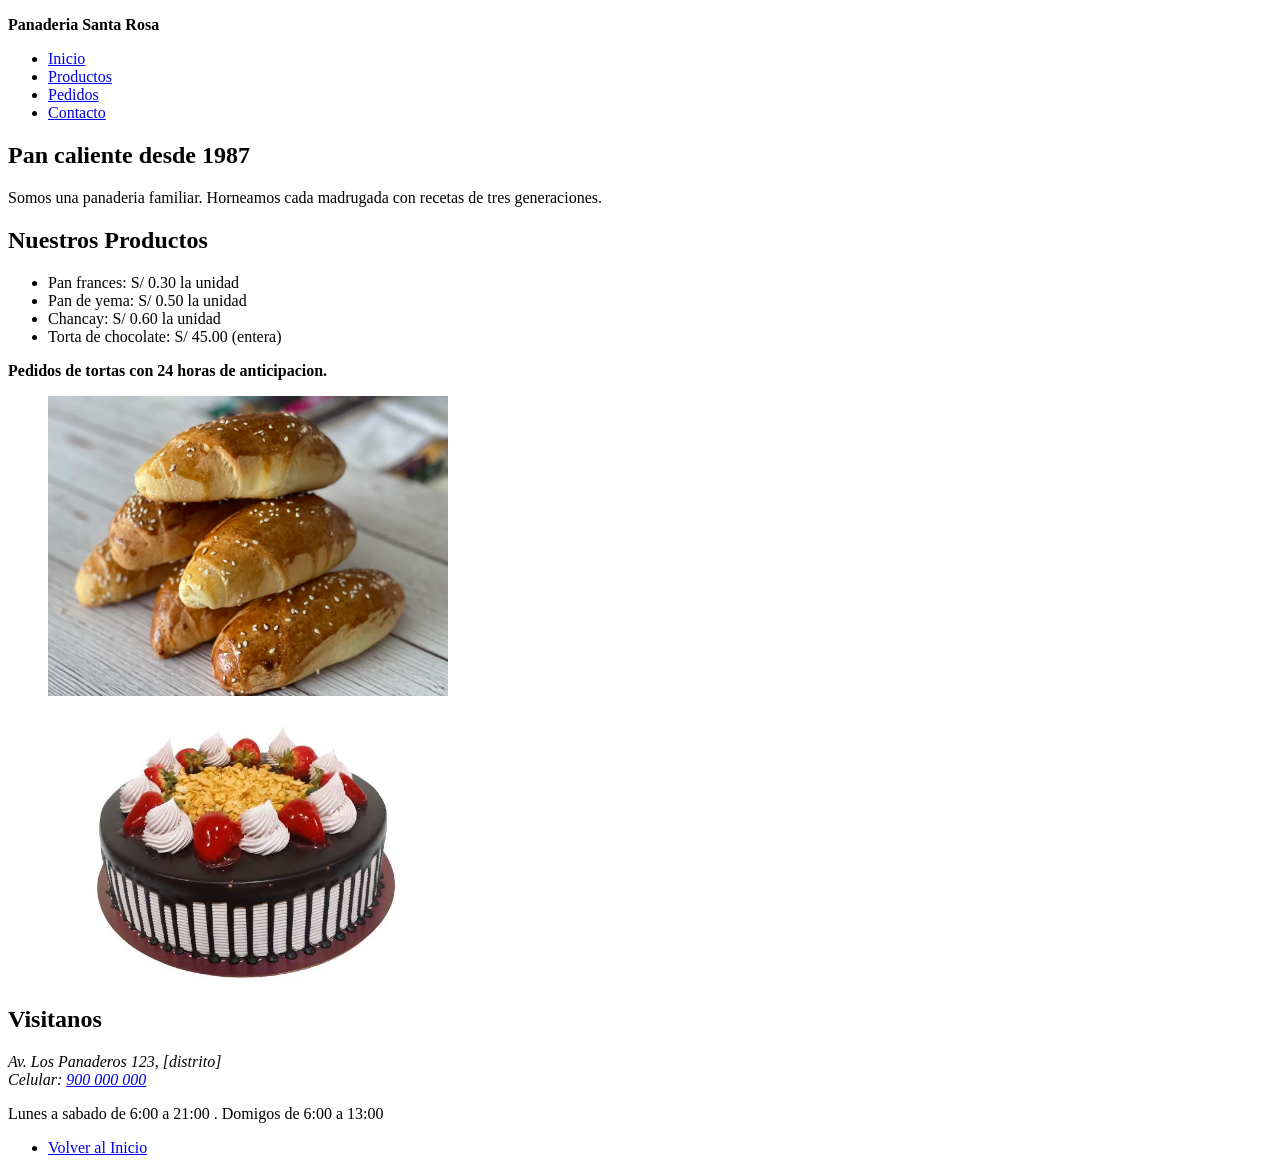
<file: semana01/index.html>
<!DOCTYPE html>
<html lang="en">
<head>
    <meta charset="UTF-8">
    <meta name="viewport" content="width=device-width, initial-scale=1.0">
    <title>Panaderia Santa Rosa | Pan caliente todos los dias</title>
</head>
<body>
    <p><strong>Panaderia Santa Rosa</strong></p>
    <nav>
        <ul>
            <li><a href="index.html">Inicio</a></li>
            <li><a href="productos">Productos</a></li>
            <li><a href="pedidos.html">Pedidos</a></li>
            <li><a href="#contacto">Contacto</a></li>
        </ul>
    </nav>
<main>
    <section>
        <h1>Pan caliente desde 1987</h1>
        <p>Somos una panaderia familiar. Horneamos cada madrugada con recetas de tres generaciones.</p>
    </section>

    <section id="Productos">
        <h2>Nuestros Productos</h2>
        <ul>
            <li>Pan frances: S/ 0.30 la unidad</li>
            <li>Pan de yema: S/ 0.50 la unidad</li>
            <li>Chancay: S/ 0.60 la unidad</li>
            <li>Torta de chocolate: S/ 45.00 (entera)</li>
        </ul>
        <p><strong>Pedidos de tortas con 24 horas de anticipacion.</strong></p>

    </section>
<figure>
    <img src="img/pan-yema.png" alt="Canasta de panes de yemas dorados recien horenados" width="400">
</figure>
<figure>
    <img src="img/tortas.png" alt="Torta de chocolate de dos pisos decorada con fresa" width="400">
</figure>
</main>
<footer id="Contacto">
    <h2>Visitanos</h2>
    <address>
        Av. Los Panaderos 123, [distrito] <br>
        Celular: <a href="tel:+51900000000">900 000 000</a>
    </address>
    <p>Lunes a sabado de 6:00 a 21:00 . Domigos de 6:00 a 13:00</p>
</footer>

<nav>  
    <ul>
        <li><a href="../index.html">Volver al Inicio</a></li>
    </ul>
    
</nav>
</body>
</html>
</file>
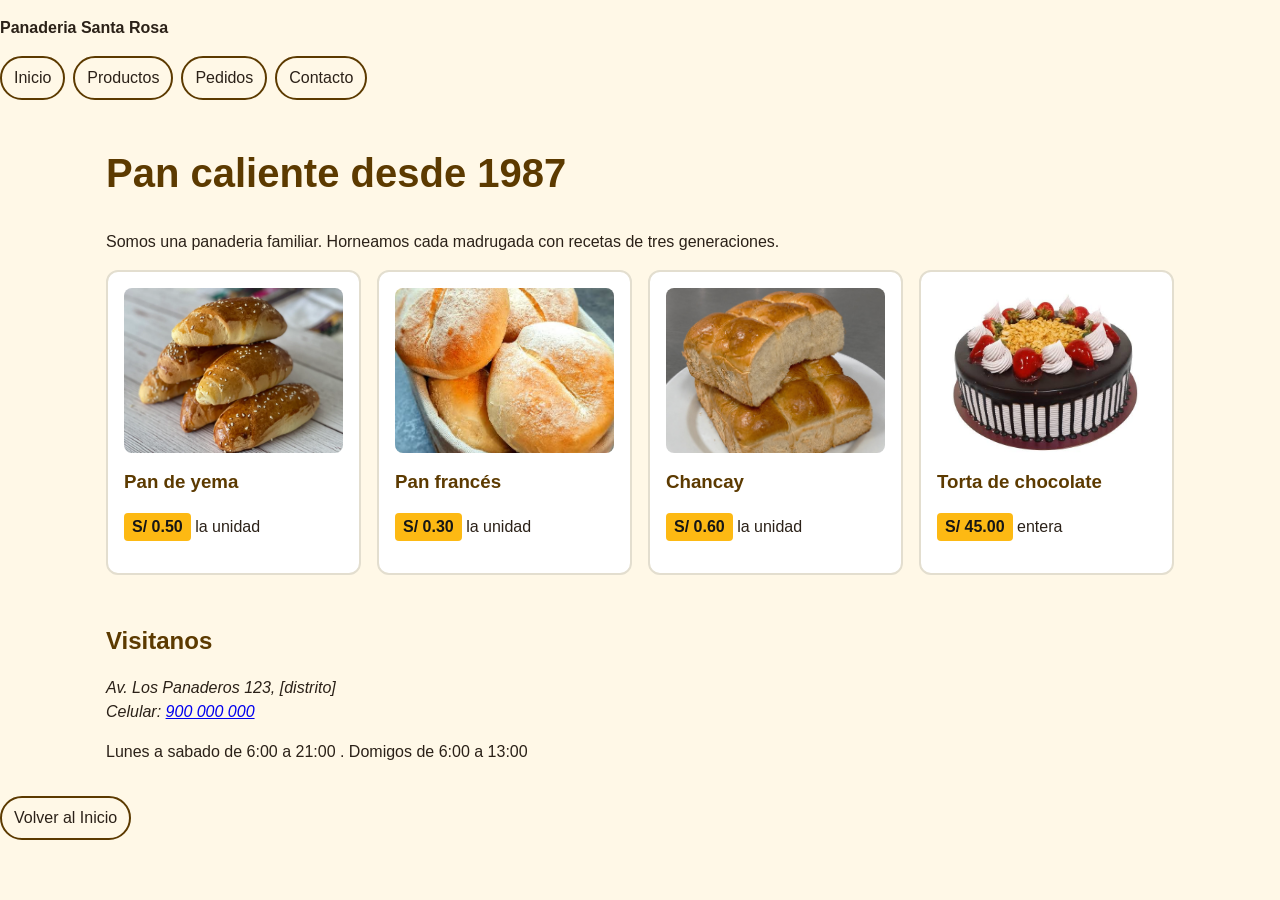
<file: semana02/index.html>
<!DOCTYPE html>
<html lang="en">
<head>
    <meta charset="UTF-8">
    <meta name="viewport" content="width=device-width, initial-scale=1.0">
    <title>Panaderia Santa Rosa | Pan caliente todos los dias</title>
    <link rel="stylesheet" href="css/estilos.css">
</head>

<body>
    <p><strong>Panaderia Santa Rosa</strong></p>
    <nav>
        <ul>
            <li><a href="index.html">Inicio</a></li>
            <li><a href="productos">Productos</a></li>
            <li><a href="pedidos.html">Pedidos</a></li>
            <li><a href="#contacto">Contacto</a></li>
        </ul>
    </nav>
<main>
    <section>
        <h1>Pan caliente desde 1987</h1>
        <p>Somos una panaderia familiar. Horneamos cada madrugada con recetas de tres generaciones.</p>
    </section>

    <div class="catalogo">
        <article class="producto">
            <img src="img/pan-yema.png" alt="Canasta de panes de yema dorados recién horneados">
            <h3>Pan de yema</h3>
            <p><span class="precio">S/ 0.50</span> la unidad</p>
        </article>
        <article class="producto">
            <img src="img/panfrances.png" alt="Panes franceses recien horneados">
            <h3>Pan francés</h3>
            <p><span class="precio">S/ 0.30</span> la unidad</p>
        </article>
        <article class="producto">
            <img src="img/pan-chancay.png" alt="Panes chancay dorados recien horneados">
            <h3>Chancay</h3>
            <p><span class="precio">S/ 0.60</span> la unidad</p>
        </article>
        <article class="producto">
            <img src="img/tortas.png" alt="Torta de chocolate de dos pisos decorada con fresas">
            <h3>Torta de chocolate</h3>
            <p><span class="precio">S/ 45.00</span> entera</p>
        <article>
</div>

</main>
<footer id="Contacto">
    <h2>Visitanos</h2>
    <address>
        Av. Los Panaderos 123, [distrito] <br>
        Celular: <a href="tel:+51900000000">900 000 000</a>
    </address>
    <p>Lunes a sabado de 6:00 a 21:00 . Domigos de 6:00 a 13:00</p>
</footer>
<nav>
    <ul>
        <li><a href="../index.html">Volver al Inicio</a></li>
    </ul>
</nav>
</body>
</html>
</file>
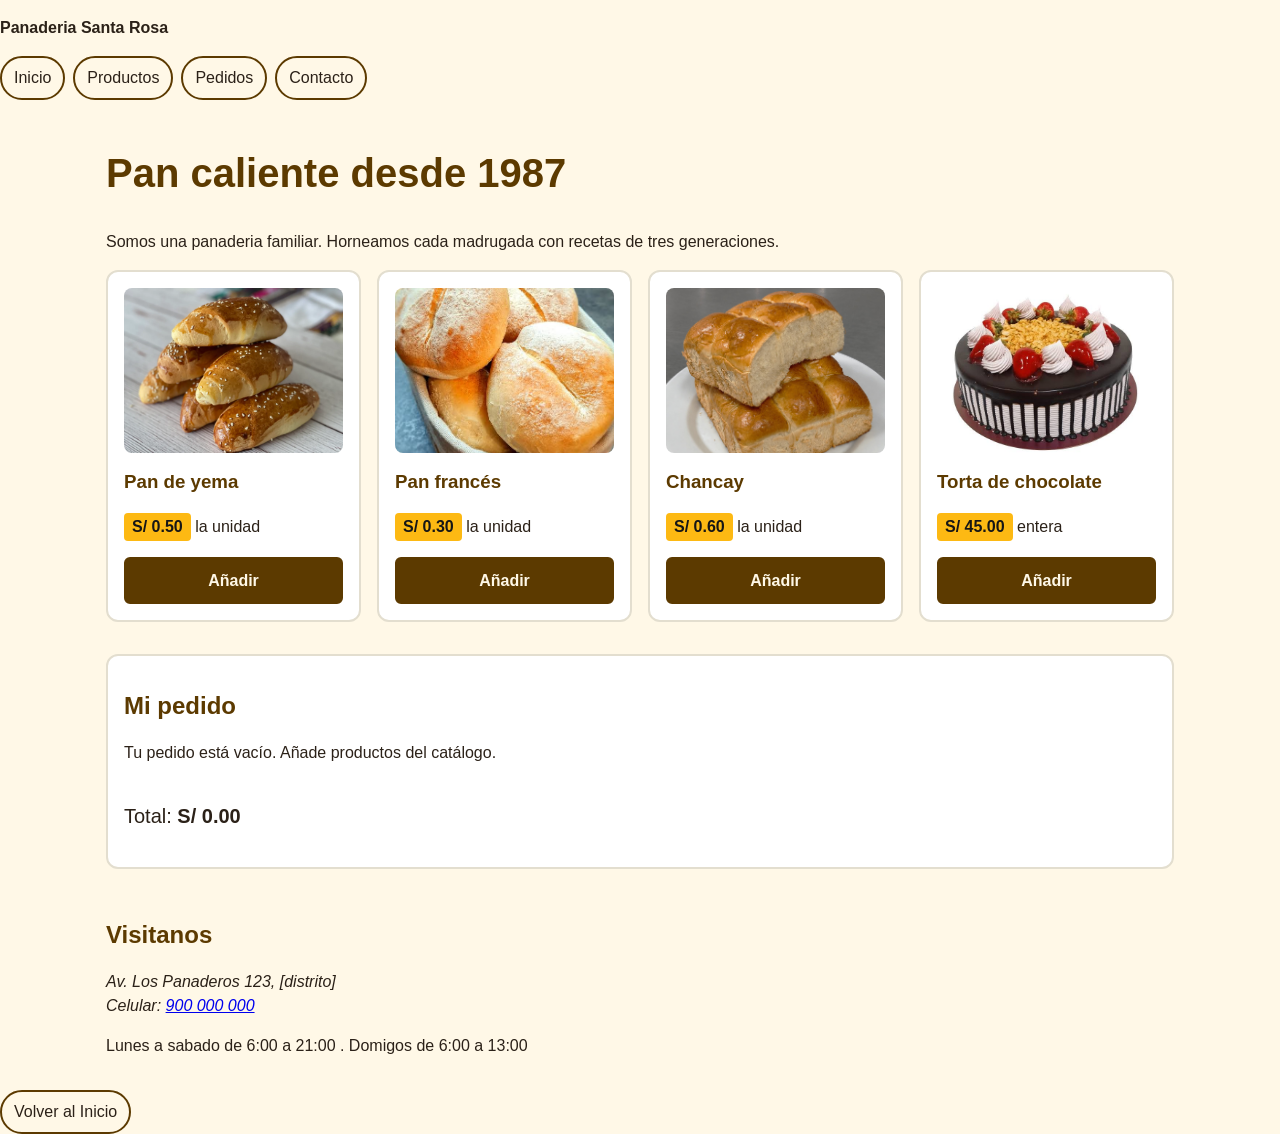
<file: semana4/index.html>
<!DOCTYPE html>
<html lang="en">
<head>
    <meta charset="UTF-8">
    <meta name="viewport" content="width=device-width, initial-scale=1.0">
    <title>Panaderia Santa Rosa | Pan caliente todos los dias</title>
    <link rel="stylesheet" href="css/estilos.css">
    <script src="js/pedidos.js" defer></script>
</head>

<body>
    <p><strong>Panaderia Santa Rosa</strong></p>
    <nav>
        <ul>
            <li><a href="index.html">Inicio</a></li>
            <li><a href="productos">Productos</a></li>
            <li><a href="pedidos.html">Pedidos</a></li>
            <li><a href="#contacto">Contacto</a></li>
        </ul>
    </nav>
<main>
    <section>
        <h1>Pan caliente desde 1987</h1>
        <p>Somos una panaderia familiar. Horneamos cada madrugada con recetas de tres generaciones.</p>
    </section>

    <div class="catalogo">
        <article class="producto" data-producto="Pan de yema" data-precio="0.50">
            <img src="img/pan-yema.png" alt="Canasta de panes de yema dorados recién horneados">
            <h3>Pan de yema</h3>
            <p><span class="precio">S/ 0.50</span> la unidad</p>
            <button  type="button" class="btn-anadir">Añadir </button>
        </article>
        <article class="producto" data-producto="Pan francés" data-precio="0.30">
            <img src="img/panfrances.png" alt="Panes franceses recien horneados">
            <h3>Pan francés</h3>
            <p><span class="precio">S/ 0.30</span> la unidad</p>
            <button  type="button" class="btn-anadir">Añadir </button>
        </article>
        <article class="producto" data-producto="Chancay" data-precio="0.60">
            <img src="img/pan-chancay.png" alt="Panes chancay dorados recien horneados">
            <h3>Chancay</h3>
            <p><span class="precio">S/ 0.60</span> la unidad</p>
            <button  type="button" class="btn-anadir">Añadir </button>
        </article>
        <article class="producto" data-producto="Torta de chocolate" data-precio="45.00">
            <img src="img/tortas.png" alt="Torta de chocolate de dos pisos decorada con fresas">
            <h3>Torta de chocolate</h3>
            <p><span class="precio">S/ 45.00</span> entera</p>
            <button  type="button" class="btn-anadir">Añadir </button>
        </article>
</div>

<section id="mi-pedido" aria-labelledby="titulo-pedido">
  <h2 id="titulo-pedido" tabindex="-1">Mi pedido</h2>
  <p id="pedido-vacio">Tu pedido está vacío. Añade productos del catálogo.</p>
  <ul id="lista-pedido"></ul>
  <p class="total">Total: <strong id="total">S/ 0.00</strong></p>
  <p id="aviso" class="solo-lector" role="status"></p>
</section>


</main>
<footer id="contacto">
    <h2>Visitanos</h2>
    <address>
        Av. Los Panaderos 123, [distrito] <br>
        Celular: <a href="tel:+51900000000">900 000 000</a>
    </address>
    <p>Lunes a sabado de 6:00 a 21:00 . Domigos de 6:00 a 13:00</p>
</footer>
<nav>
    <ul>
        <li><a href="../index.html">Volver al Inicio</a></li>
    </ul>
</nav>
</body>
</html>
</file>
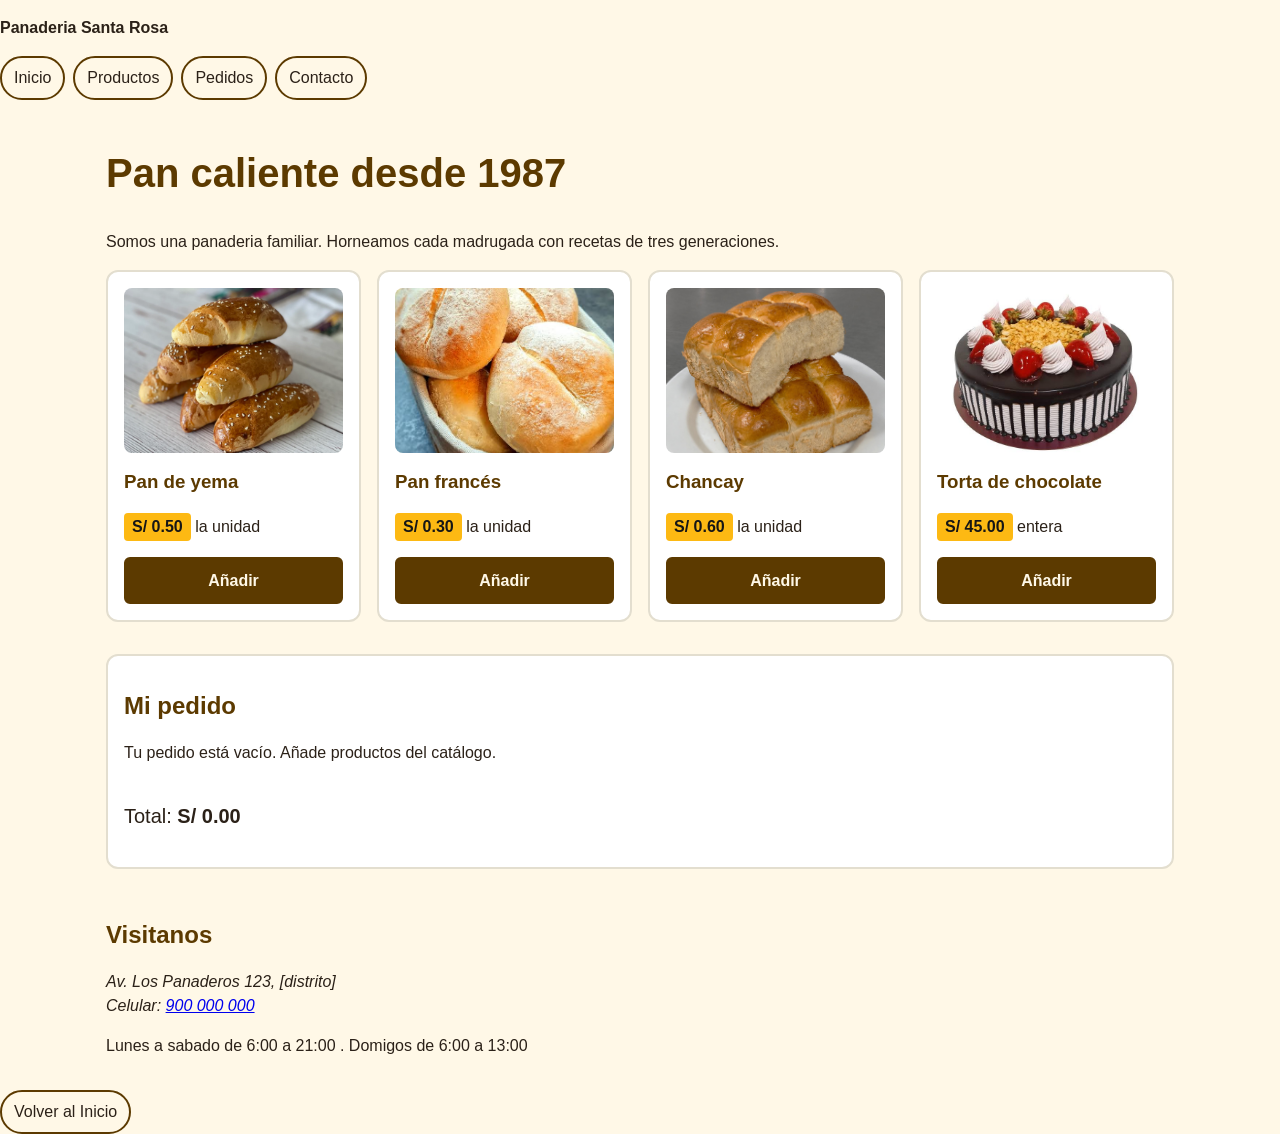
<file: semana5/index.html>
<!DOCTYPE html>
<html lang="en">
<head>
    <meta charset="UTF-8">
    <meta name="viewport" content="width=device-width, initial-scale=1.0">
    <title>Panaderia Santa Rosa | Pan caliente todos los dias</title>
    <link rel="stylesheet" href="css/estilos.css">
    <script src="js/pedidos.js" defer></script>
</head>

<body>
    <p><strong>Panaderia Santa Rosa</strong></p>
    <nav>
        <ul>
            <li><a href="index.html">Inicio</a></li>
            <li><a href="productos">Productos</a></li>
            <li><a href="pedidos.html">Pedidos</a></li>
            <li><a href="#contacto">Contacto</a></li>
        </ul>
    </nav>
<main>
    <section>
        <h1>Pan caliente desde 1987</h1>
        <p>Somos una panaderia familiar. Horneamos cada madrugada con recetas de tres generaciones.</p>
    </section>

    <div class="catalogo">
        <article class="producto" data-producto="Pan de yema" data-precio="0.50">
            <img src="img/pan-yema.png" alt="Canasta de panes de yema dorados recién horneados">
            <h3>Pan de yema</h3>
            <p><span class="precio">S/ 0.50</span> la unidad</p>
            <button  type="button" class="btn-anadir">Añadir </button>
        </article>
        <article class="producto" data-producto="Pan francés" data-precio="0.30">
            <img src="img/panfrances.png" alt="Panes franceses recien horneados">
            <h3>Pan francés</h3>
            <p><span class="precio">S/ 0.30</span> la unidad</p>
            <button  type="button" class="btn-anadir">Añadir </button>
        </article>
        <article class="producto" data-producto="Chancay" data-precio="0.60">
            <img src="img/pan-chancay.png" alt="Panes chancay dorados recien horneados">
            <h3>Chancay</h3>
            <p><span class="precio">S/ 0.60</span> la unidad</p>
            <button  type="button" class="btn-anadir">Añadir </button>
        </article>
        <article class="producto" data-producto="Torta de chocolate" data-precio="45.00">
            <img src="img/tortas.png" alt="Torta de chocolate de dos pisos decorada con fresas">
            <h3>Torta de chocolate</h3>
            <p><span class="precio">S/ 45.00</span> entera</p>
            <button  type="button" class="btn-anadir">Añadir </button>
        </article>
</div>

<section id="mi-pedido" aria-labelledby="titulo-pedido">
  <h2 id="titulo-pedido" tabindex="-1">Mi pedido</h2>
  <p id="pedido-vacio">Tu pedido está vacío. Añade productos del catálogo.</p>
  <ul id="lista-pedido"></ul>
  <p class="total">Total: <strong id="total">S/ 0.00</strong></p>
  <p id="aviso" class="solo-lector" role="status"></p>
</section>


</main>
<footer id="contacto">
    <h2>Visitanos</h2>
    <address>
        Av. Los Panaderos 123, [distrito] <br>
        Celular: <a href="tel:+51900000000">900 000 000</a>
    </address>
    <p>Lunes a sabado de 6:00 a 21:00 . Domigos de 6:00 a 13:00</p>
</footer>
<nav>
    <ul>
        <li><a href="../index.html"> Volver al Inicio</a></li>
    </ul>
</nav>
</body>
</html>
</file>
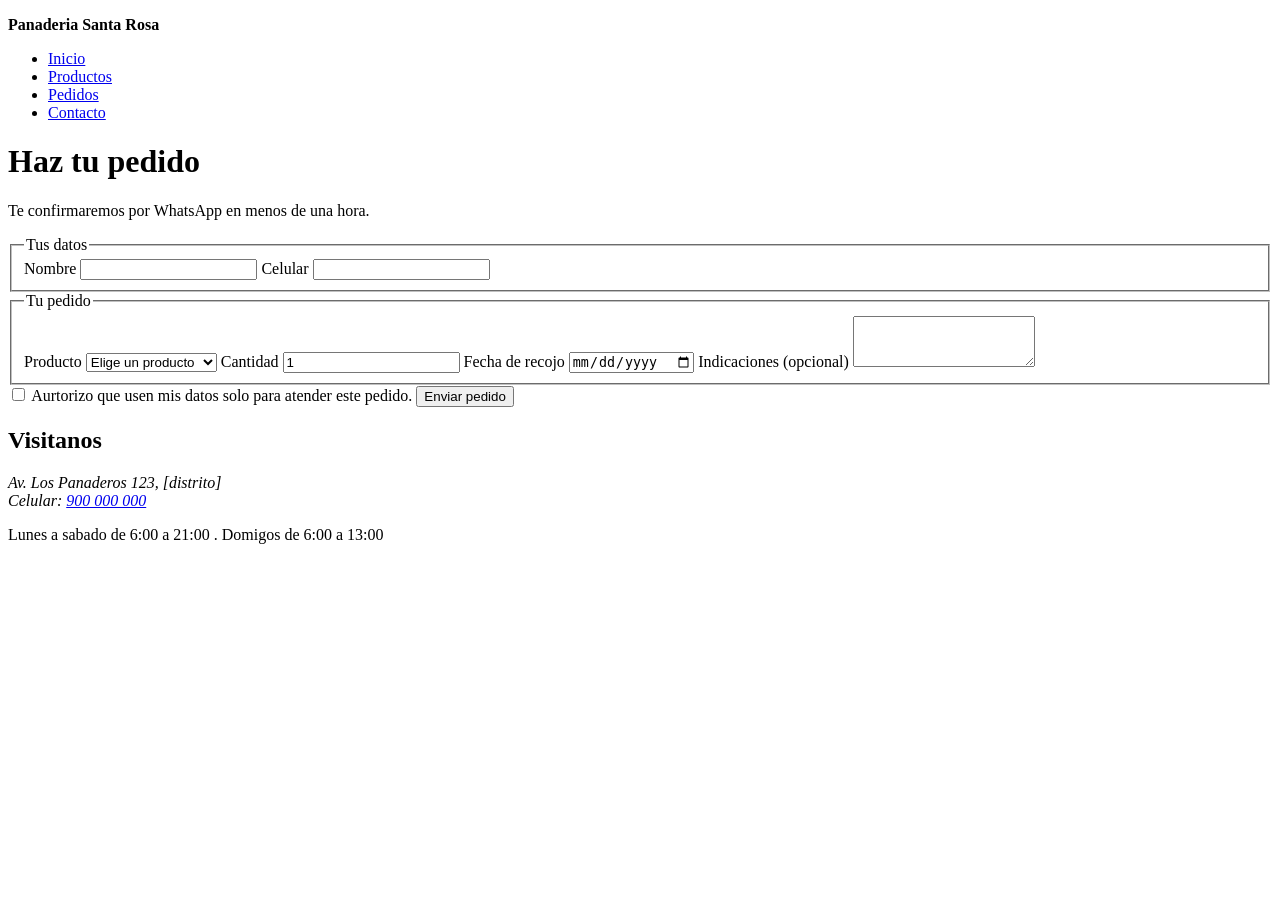
<file: semana01/pedidos.html>
<!DOCTYPE html>
<html lang="en">
<head>
    <meta charset="UTF-8">
    <meta name="viewport" content="width=device-width, initial-scale=1.0">
    <title>Panaderia Santa Rosa | Pan caliente todos los dias</title>
</head>
<body>
    <p><strong>Panaderia Santa Rosa</strong></p>
    <nav>
        <ul>
            <li><a href="index.html">Inicio</a></li>
            <li><a href="index.html#productos">Productos</a></li>
            <li><a href="pedidos.html">Pedidos</a></li>
            <li><a href="index.html#contacto">Contacto</a></li>
        </ul>
    </nav>
<main>
    <h1>Haz tu pedido</h1>
    <p>Te confirmaremos por WhatsApp en menos de una hora.</p>

    <form action="#">
        <fieldset>
            <legend>Tus datos</legend>
            <label for="nombre">Nombre</label>
            <input type="text" id="nombre" name="nombre" required>

            <label for="celular">Celular</label>
            <input type="tel" id="celular" name="celular" required>
        </fieldset>

        <fieldset>
            <legend>Tu pedido</legend>
            <label for="producto">Producto</label>
            <select id="producto" name="producto">
                <option value="">Elige un producto</option>
                <option> Pan francés</option>
                <option> Pan de yema</option>
                <option> Chancay</option>
                <option> Torta de chocolate</option>
            </select>

            <label for="cantidad">Cantidad</label>
            <input type="number" id="cantidad" name="cantidad" min="1" value="1" required>

            <label for="fecha">Fecha de recojo</label>
            <input type="date" id="fecha" name="fecha" required>

            <label for="notas">Indicaciones (opcional)</label>
            <textarea name="notas" id="notas" rows="3"></textarea>
        </fieldset>

        <input type="checkbox" id="consentimiento" name="consentimiento" required>
        <label for="consentimiento">Aurtorizo que usen mis datos solo para atender este pedido.</label>
        
        <button type="submit">Enviar pedido</button>
    </form>
</main>
<footer id="Contacto">
    <h2>Visitanos</h2>
    <address>
        Av. Los Panaderos 123, [distrito] <br>
        Celular: <a href="tel:+51900000000">900 000 000</a>
    </address>
    <p>Lunes a sabado de 6:00 a 21:00 . Domigos de 6:00 a 13:00</p>
</footer>
</body>
</html>
</file>
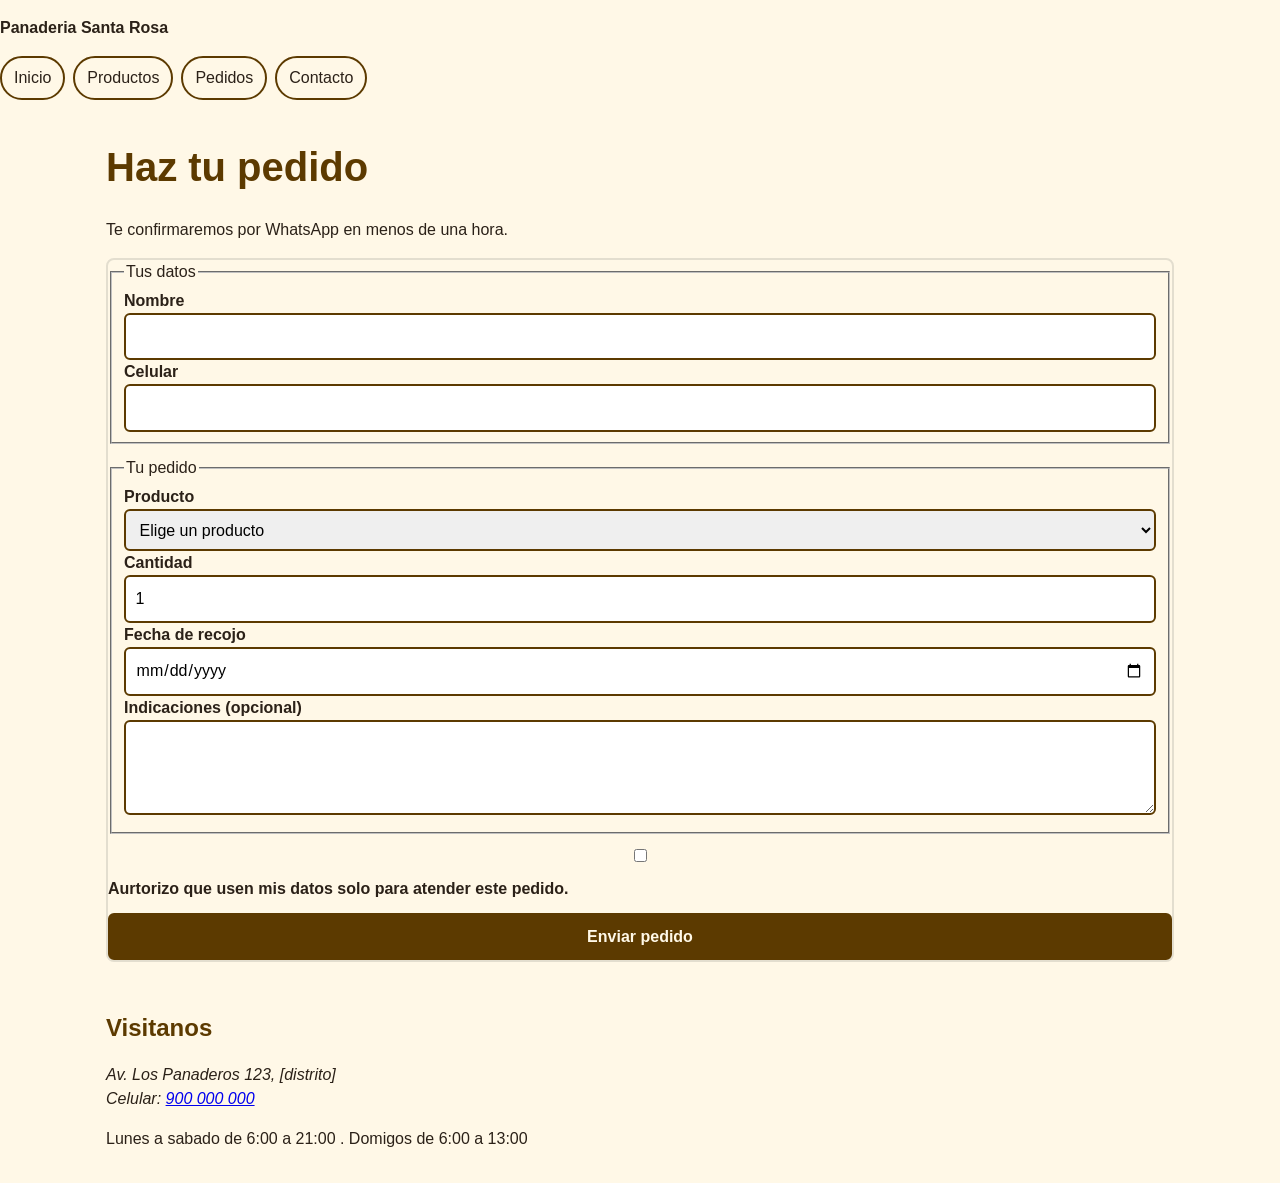
<file: semana02/pedidos.html>
<!DOCTYPE html>
<html lang="en">
<head>
    <meta charset="UTF-8">
    <meta name="viewport" content="width=device-width, initial-scale=1.0">
    <title>Panaderia Santa Rosa | Pan caliente todos los dias</title>
    <link rel="stylesheet" href="css/estilos.css">
</head>
<body>
    <p><strong>Panaderia Santa Rosa</strong></p>
    <nav>
        <ul>
            <li><a href="index.html">Inicio</a></li>
            <li><a href="index.html#productos">Productos</a></li>
            <li><a href="pedidos.html">Pedidos</a></li>
            <li><a href="index.html#contacto">Contacto</a></li>
        </ul>
    </nav>
<main>
    <h1>Haz tu pedido</h1>
    <p>Te confirmaremos por WhatsApp en menos de una hora.</p>

    <form action="#">
        <fieldset>
            <legend>Tus datos</legend>
            <label for="nombre">Nombre</label>
            <input type="text" id="nombre" name="nombre" required>

            <label for="celular">Celular</label>
            <input type="tel" id="celular" name="celular" required>
        </fieldset>

        <fieldset>
            <legend>Tu pedido</legend>
            <label for="producto">Producto</label>
            <select id="producto" name="producto">
                <option value="">Elige un producto</option>
                <option> Pan francés</option>
                <option> Pan de yema</option>
                <option> Chancay</option>
                <option> Torta de chocolate</option>
            </select>

            <label for="cantidad">Cantidad</label>
            <input type="number" id="cantidad" name="cantidad" min="1" value="1" required>

            <label for="fecha">Fecha de recojo</label>
            <input type="date" id="fecha" name="fecha" required>

            <label for="notas">Indicaciones (opcional)</label>
            <textarea name="notas" id="notas" rows="3"></textarea>
        </fieldset>

        <input type="checkbox" id="consentimiento" name="consentimiento" required>
        <label for="consentimiento">Aurtorizo que usen mis datos solo para atender este pedido.</label>
        
        <button type="submit">Enviar pedido</button>
    </form>
</main>
<footer id="Contacto">
    <h2>Visitanos</h2>
    <address>
        Av. Los Panaderos 123, [distrito] <br>
        Celular: <a href="tel:+51900000000">900 000 000</a>
    </address>
    <p>Lunes a sabado de 6:00 a 21:00 . Domigos de 6:00 a 13:00</p>
</footer>
</body>
</html>
</file>
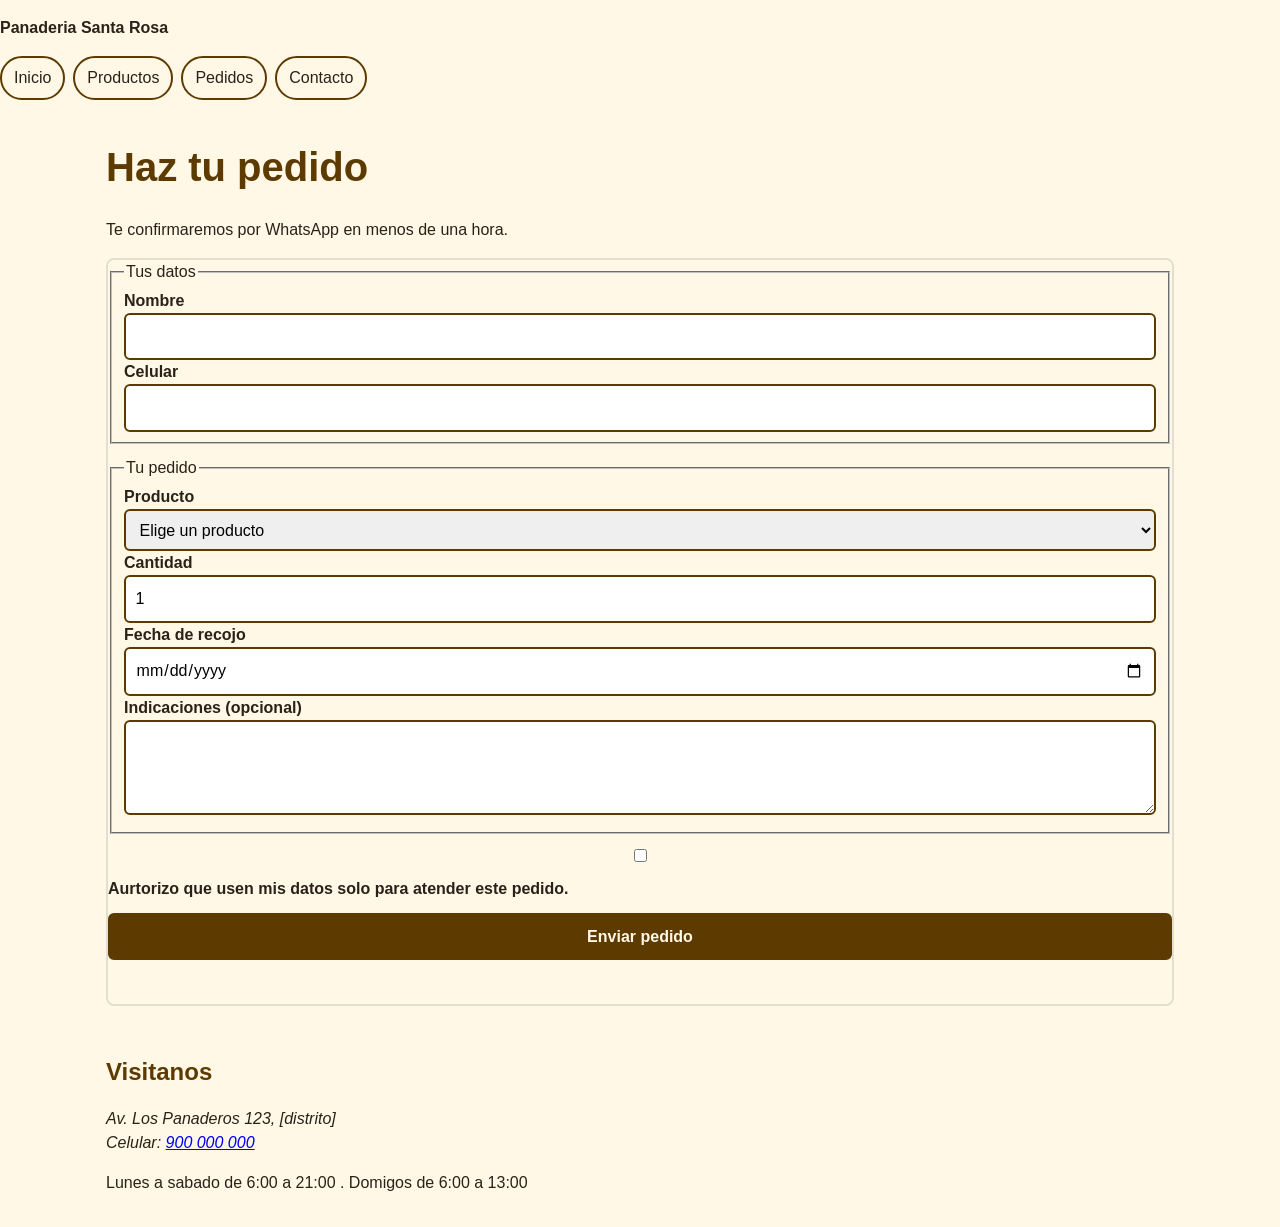
<file: semana3/pedidos.html>
<!DOCTYPE html>
<html lang="en">
<head>
    <meta charset="UTF-8">
    <meta name="viewport" content="width=device-width, initial-scale=1.0">
    <title>Panaderia Santa Rosa | Pan caliente todos los dias</title>
    <link rel="stylesheet" href="css/estilos.css">
    <script src="js/app.js" defer></script>
</head>
<body>
    <p><strong>Panaderia Santa Rosa</strong></p>
    <nav>
        <ul>
            <li><a href="index.html">Inicio</a></li>
            <li><a href="index.html#productos">Productos</a></li>
            <li><a href="pedidos.html">Pedidos</a></li>
            <li><a href="index.html#contacto">Contacto</a></li>
        </ul>
    </nav>
<main>
    <h1>Haz tu pedido</h1>
    <p>Te confirmaremos por WhatsApp en menos de una hora.</p>

    <form action="#" novalidate>
        <fieldset>
            <legend>Tus datos</legend>
            <label for="nombre">Nombre</label>
            <input type="text" id="nombre" name="nombre" required aria-describedby="error-nombre">
            <p class="error" id="error-nombre"></p>

            <label for="celular">Celular</label>
            <input type="tel" id="celular" name="celular" required aria-describedby="error-celular">
            <p class="error" id="error-celular"></p>
        </fieldset>

        <fieldset>
            <legend>Tu pedido</legend>
            <label for="producto">Producto</label>
            <select id="producto" name="producto" required aria-describedby="error-producto">
                <option value="">Elige un producto</option>
                <option> Pan francés</option>
                <option> Pan de yema</option>
                <option> Chancay</option>
                <option> Torta de chocolate</option>
            </select>
            <p class="error" id="error-producto"></p>

            <label for="cantidad">Cantidad</label>
            <input type="number" id="cantidad" name="cantidad" min="1" value="1" required aria-describedby="error-cantidad">
            <p class="error" id="error-cantidad"></p>

            <label for="fecha">Fecha de recojo</label>
            <input type="date" id="fecha" name="fecha" required aria-describedby="error-fecha">
            <p class="error" id="error-fecha"></p>

            <label for="notas">Indicaciones (opcional)</label>
            <textarea name="notas" id="notas" rows="3"></textarea>
        </fieldset>

        <input type="checkbox" id="consentimiento" name="consentimiento" required aria-describedby="error-consentimiento">
        <label for="consentimiento">Aurtorizo que usen mis datos solo para atender este pedido.</label>
        <p class="error" id="error-consentimiento"></p>

        <button type="submit">Enviar pedido</button>
        <p id="estado" role="status"></p>
    </form>

</main>
<footer id="Contacto">
    <h2>Visitanos</h2>
    <address>
        Av. Los Panaderos 123, [distrito] <br>
        Celular: <a href="tel:+51900000000">900 000 000</a>
    </address>
    <p>Lunes a sabado de 6:00 a 21:00 . Domigos de 6:00 a 13:00</p>
</footer>
</body>
</html>
</file>
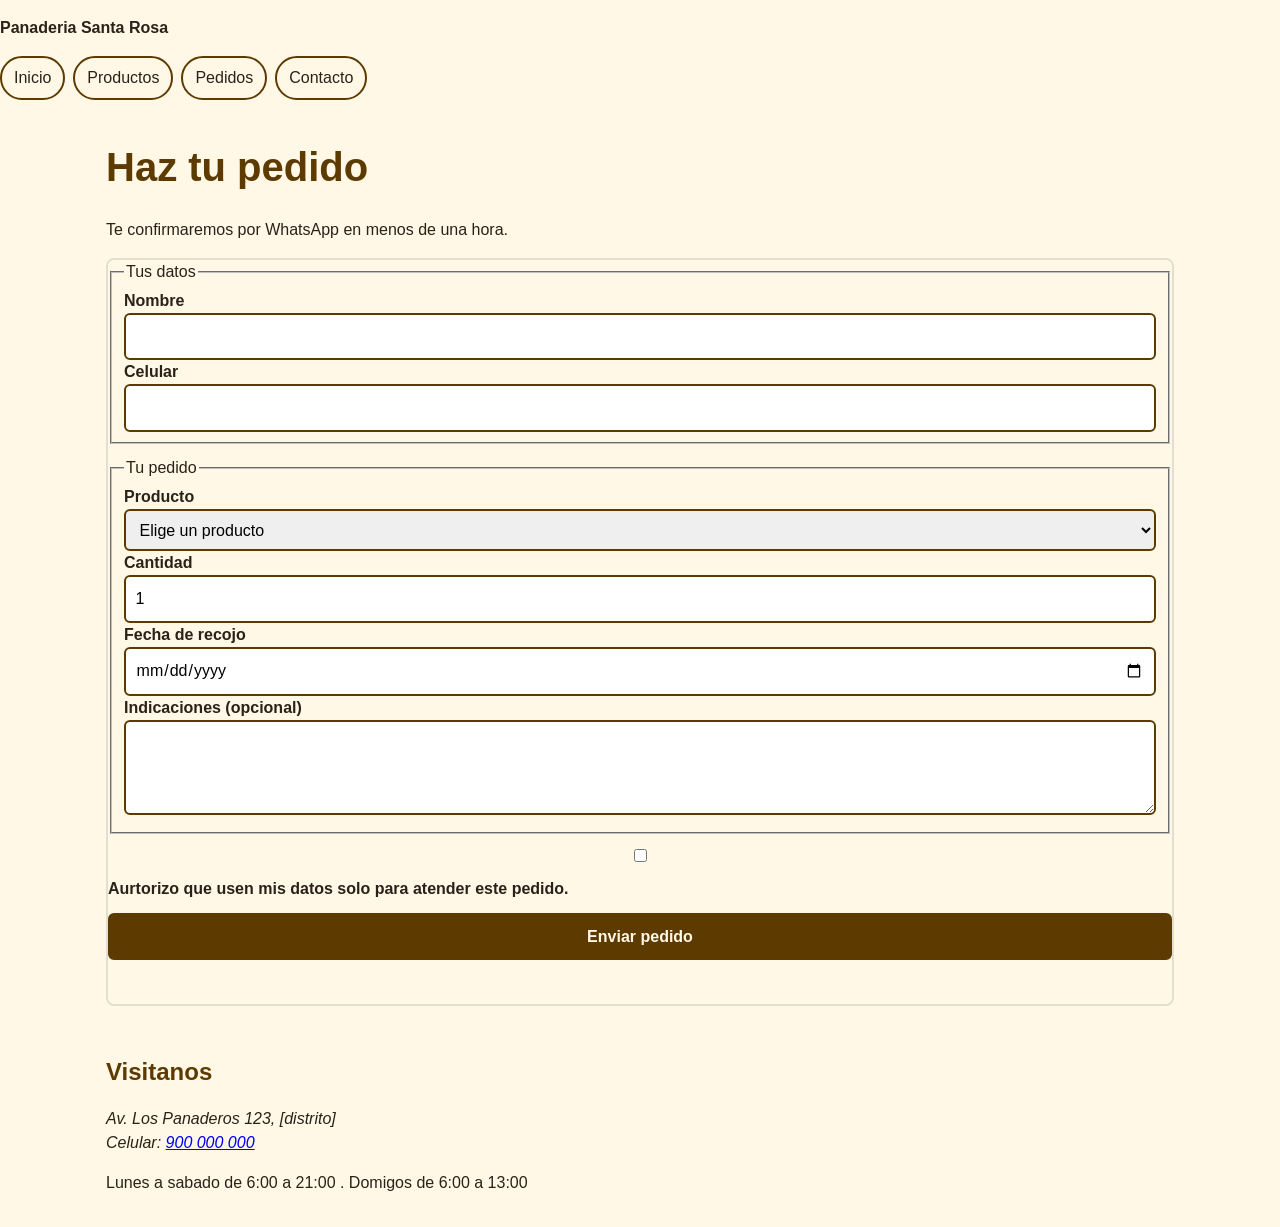
<file: semana5/pedidos.html>
<!DOCTYPE html>
<html lang="en">
<head>
    <meta charset="UTF-8">
    <meta name="viewport" content="width=device-width, initial-scale=1.0">
    <title>Panaderia Santa Rosa | Pan caliente todos los dias</title>
    <link rel="stylesheet" href="css/estilos.css">
    <script src="js/app.js" defer></script>
</head>
<body>
    <p><strong>Panaderia Santa Rosa</strong></p>
    <nav>
        <ul>
            <li><a href="index-bootstrap.html">Inicio</a></li>
            <li><a href="index-bootstrap.html#productos">Productos</a></li>
            <li><a href="pedidos.html">Pedidos</a></li>
            <li><a href="index-bootstrap.html#contacto">Contacto</a></li>
        </ul>
    </nav>
<main>
    <h1>Haz tu pedido</h1>
    <p>Te confirmaremos por WhatsApp en menos de una hora.</p>

    <form action="#" novalidate>
        <fieldset>
            <legend>Tus datos</legend>
            <label for="nombre">Nombre</label>
            <input type="text" id="nombre" name="nombre" required aria-describedby="error-nombre">
            <p class="error" id="error-nombre"></p>

            <label for="celular">Celular</label>
            <input type="tel" id="celular" name="celular" required aria-describedby="error-celular">
            <p class="error" id="error-celular"></p>
        </fieldset>

        <fieldset>
            <legend>Tu pedido</legend>
            <label for="producto">Producto</label>
            <select id="producto" name="producto" required aria-describedby="error-producto">
                <option value="">Elige un producto</option>
                <option> Pan francés</option>
                <option> Pan de yema</option>
                <option> Chancay</option>
                <option> Torta de chocolate</option>
            </select>
            <p class="error" id="error-producto"></p>

            <label for="cantidad">Cantidad</label>
            <input type="number" id="cantidad" name="cantidad" min="1" value="1" required aria-describedby="error-cantidad">
            <p class="error" id="error-cantidad"></p>

            <label for="fecha">Fecha de recojo</label>
            <input type="date" id="fecha" name="fecha" required aria-describedby="error-fecha">
            <p class="error" id="error-fecha"></p>

            <label for="notas">Indicaciones (opcional)</label>
            <textarea name="notas" id="notas" rows="3"></textarea>
        </fieldset>

        <input type="checkbox" id="consentimiento" name="consentimiento" required aria-describedby="error-consentimiento">
        <label for="consentimiento">Aurtorizo que usen mis datos solo para atender este pedido.</label>
        <p class="error" id="error-consentimiento"></p>

        <button type="submit">Enviar pedido</button>
        <p id="estado" role="status"></p>
    </form>

</main>
<footer id="Contacto">
    <h2>Visitanos</h2>
    <address>
        Av. Los Panaderos 123, [distrito] <br>
        Celular: <a href="tel:+51900000000">900 000 000</a>
    </address>
    <p>Lunes a sabado de 6:00 a 21:00 . Domigos de 6:00 a 13:00</p>
</footer>
</body>
</html>
</file>
<file: semana02/css/estilos.css>
/* === 1. Base === */
*, *::before, *::after{
    box-sizing: border-box;
}

:root{
    --cafe: #5c3a00;
    --amarillo: #fdb913;
    --crema: #fff8e7;
    --texto: #2b2118;
}

body{
    margin: 0;
    font-family: Arial, Helvetica, sans-serif;
    font-size: 1rem;
    line-height: 1.5;
    color: var(--texto);
    background: var(--crema);
}

img{
    max-width: 100%;
    height: auto;
    display: block;
}

main, footer{
    max-width: 1100px;
    margin: 0 auto;
    padding: 1rem;
}

/* === 2 Tipografia === */

h1,h2,h3{
    color: var(--cafe);
    line-height: 1.2;

}

h1{font-size: 2rem;}
h2{font-size: 1.5rem; }

.precio{
    display: inline-block;
    background: var(--amarillo);
    color: #161616;
    font-weight: bold;
    padding: 0.15rem 0.5rem;
    border-radius: 4px;
}

/* === 3 encabezado y menu ===*/

header{
    display: flex;
    flex-wrap: wrap;
    justify-content: space-between;
    align-items: center;
    gap: 0.5rem 1rem;
    padding: 0.75rem 1rem;
    background: var(--cafe);
    color: var(--crema);
}

header p {
    margin: 0;
    font-size: 1.25rem;
}

nav ul{
    display: flex;
    flex-wrap: wrap;
    gap: 0.5rem;
    list-style: none;
    margin: 0;
    padding: 0;
}

nav a {
    display: inline-block;
    padding: 0.5rem 0.75rem;
    color: var(--texto);
    text-decoration: none;
    border: 2px solid var(--cafe);
    border-radius: 999px;
}

nav a:hover {
    background: var(--amarillo);
    color: #161616;
}

/* === 4. Catalogo === */
.catalogo {
    display: grid;
    gap: 1rem;
}

.producto{
    background: #ffffff;
    border: 2px solid #e3decf;
    border-radius: 12px;
    padding: 1rem;
}

.producto img {
    border-radius: 8px;
    aspect-ratio: 4 / 3;
    object-fit: cover;
}

/* === 5. Responsividad (mobile first) === */
@media(min-width: 600px) {
    .catalogo{
        grid-template-columns: repeat(2, 1fr);
    }
}

@media (min-width: 1000px) {
    .catalogo{
        grid-template-columns: repeat(4, 1fr);
    }
}

h1{
    font-size: 2.5rem;
}

/* ==== 6. Accesibilidad ==== */
a:focus-visible,
input:focus-visible,
select:focus-visible,
textarea:focus-visible,
button:focus-visible {
    outline: 3px solid #161616;
    outline-offset: 2px;
}

header a:focus-visible{
    outline-color: var(--amarillo);
}

/*FORMULARIO*/
form{
    display: grid;
    gap: 0.75rem;
    border: 2px solid #e3decf;
    border-radius: 8px;
}

label{
    font-weight: bold;
}

input,select,textarea,button{
    font: inherit;
    width: 100%;
    padding: 0.6rem;
    border: 2px solid var(--cafe);
    border-radius: 6px;
}

input[type="checkbox"]{
    width: auto;
}

button{
    min-height: 44px;
    background: var(--cafe);
    color: var(--crema);
    font-weight: bold;
    cursor: pointer;
}

/*respeta quien desactive las animaciones */
@media (prefers-reduced-motion: reduce){
    * {
        transition: none;
        animation: none;

    }
}
</file>
<file: semana4/css/estilos.css>
/* === 1. Base === */
*, *::before, *::after{
    box-sizing: border-box;
}

:root{
    --cafe: #5c3a00;
    --amarillo: #fdb913;
    --crema: #fff8e7;
    --texto: #2b2118;
}

body{
    margin: 0;
    font-family: Arial, Helvetica, sans-serif;
    font-size: 1rem;
    line-height: 1.5;
    color: var(--texto);
    background: var(--crema);
}

img{
    max-width: 100%;
    height: auto;
    display: block;
}

main, footer{
    max-width: 1100px;
    margin: 0 auto;
    padding: 1rem;
}

/* === 2 Tipografia === */

h1,h2,h3{
    color: var(--cafe);
    line-height: 1.2;

}

h1{font-size: 2rem;}
h2{font-size: 1.5rem; }

.precio{
    display: inline-block;
    background: var(--amarillo);
    color: #161616;
    font-weight: bold;
    padding: 0.15rem 0.5rem;
    border-radius: 4px;
}

/* === 3 encabezado y menu ===*/

header{
    display: flex;
    flex-wrap: wrap;
    justify-content: space-between;
    align-items: center;
    gap: 0.5rem 1rem;
    padding: 0.75rem 1rem;
    background: var(--cafe);
    color: var(--crema);
}

header p {
    margin: 0;
    font-size: 1.25rem;
}

nav ul{
    display: flex;
    flex-wrap: wrap;
    gap: 0.5rem;
    list-style: none;
    margin: 0;
    padding: 0;
}

nav a {
    display: inline-block;
    padding: 0.5rem 0.75rem;
    color: var(--texto);
    text-decoration: none;
    border: 2px solid var(--cafe);
    border-radius: 999px;
}

nav a:hover {
    background: var(--amarillo);
    color: #161616;
}

/* === 4. Catalogo === */
.catalogo {
    display: grid;
    gap: 1rem;
}

.producto{
    background: #ffffff;
    border: 2px solid #e3decf;
    border-radius: 12px;
    padding: 1rem;
}

.producto img {
    border-radius: 8px;
    aspect-ratio: 4 / 3;
    object-fit: cover;
}

/* === 5. Responsividad (mobile first) === */
@media(min-width: 600px) {
    .catalogo{
        grid-template-columns: repeat(2, 1fr);
    }
}

@media (min-width: 1000px) {
    .catalogo{
        grid-template-columns: repeat(4, 1fr);
    }
}

h1{
    font-size: 2.5rem;
}

/* ==== 6. Accesibilidad ==== */
a:focus-visible,
input:focus-visible,
select:focus-visible,
textarea:focus-visible,
button:focus-visible {
    outline: 3px solid #161616;
    outline-offset: 2px;
}

header a:focus-visible{
    outline-color: var(--amarillo);
}

/*FORMULARIO*/
form{
    display: grid;
    gap: 0.75rem;
    border: 2px solid #e3decf;
    border-radius: 8px;
}

label{
    font-weight: bold;
}

input,select,textarea,button{
    font: inherit;
    width: 100%;
    padding: 0.6rem;
    border: 2px solid var(--cafe);
    border-radius: 6px;
}

input[type="checkbox"]{
    width: auto;
}

button{
    min-height: 44px;
    background: var(--cafe);
    color: var(--crema);
    font-weight: bold;
    cursor: pointer;
}

/*respeta quien desactive las animaciones */
@media (prefers-reduced-motion: reduce){
    * {
        transition: none;
        animation: none;

    }
}

/* ===== 7. Mensajes de validación (Semana 3) ===== */
.error {
  margin: 0;
  color: #A11A1A;          /* 7.4:1 sobre el fondo crema */
  font-weight: bold;
}
 
.error:empty {
  display: none;           /* sin mensaje, no ocupa espacio */
}
 
.error::before {
  content: "⚠ ";           /* el aviso no depende solo del color */
}
 
[aria-invalid="true"] {
  border-color: #A11A1A;
  border-width: 3px;
}
 
#estado:not(:empty) {
  padding: 0.75rem 1rem;
  border: 2px solid var(--cafe);
  border-radius: 8px;
  background: #FFFFFF;
  font-weight: bold;
}

/* ===== 8. Mi pedido (Semana 4) ===== */
#mi-pedido {
  margin-top: 2rem;
  padding: 1rem;
  background: #FFFFFF;
  border: 2px solid #E3DECF;
  border-radius: 12px;
}
 
#lista-pedido {
  list-style: none;
  margin: 0;
  padding: 0;
  display: grid;
  gap: 0.5rem;
}
 
#lista-pedido li {
  display: flex;
  justify-content: space-between;
  align-items: center;
  gap: 1rem;
  padding: 0.5rem 0;
  border-bottom: 1px solid #E3DECF;
}
 
.btn-quitar {
  width: auto;
  background: #FFFFFF;
  color: var(--cafe);
}
 
.total {
  font-size: 1.25rem;
}
 
#titulo-pedido:focus {
  outline: 3px solid #161616;
  outline-offset: 2px;
}
/* Visible solo para lectores de pantalla */
.solo-lector {
  position: absolute;
  width: 1px;
  height: 1px;
  overflow: hidden;
  clip-path: inset(50%);
  white-space: nowrap;
}
</file>
<file: semana5/css/estilos.css>
/* === 1. Base === */
*, *::before, *::after{
    box-sizing: border-box;
}

:root{
    --cafe: #5c3a00;
    --amarillo: #fdb913;
    --crema: #fff8e7;
    --texto: #2b2118;
}

body{
    margin: 0;
    font-family: Arial, Helvetica, sans-serif;
    font-size: 1rem;
    line-height: 1.5;
    color: var(--texto);
    background: var(--crema);
}

img{
    max-width: 100%;
    height: auto;
    display: block;
}

main, footer{
    max-width: 1100px;
    margin: 0 auto;
    padding: 1rem;
}

/* === 2 Tipografia === */

h1,h2,h3{
    color: var(--cafe);
    line-height: 1.2;

}

h1{font-size: 2rem;}
h2{font-size: 1.5rem; }

.precio{
    display: inline-block;
    background: var(--amarillo);
    color: #161616;
    font-weight: bold;
    padding: 0.15rem 0.5rem;
    border-radius: 4px;
}

/* === 3 encabezado y menu ===*/

header{
    display: flex;
    flex-wrap: wrap;
    justify-content: space-between;
    align-items: center;
    gap: 0.5rem 1rem;
    padding: 0.75rem 1rem;
    background: var(--cafe);
    color: var(--crema);
}

header p {
    margin: 0;
    font-size: 1.25rem;
}

nav ul{
    display: flex;
    flex-wrap: wrap;
    gap: 0.5rem;
    list-style: none;
    margin: 0;
    padding: 0;
}

nav a {
    display: inline-block;
    padding: 0.5rem 0.75rem;
    color: var(--texto);
    text-decoration: none;
    border: 2px solid var(--cafe);
    border-radius: 999px;
}

nav a:hover {
    background: var(--amarillo);
    color: #161616;
}

/* === 4. Catalogo === */
.catalogo {
    display: grid;
    gap: 1rem;
}

.producto{
    background: #ffffff;
    border: 2px solid #e3decf;
    border-radius: 12px;
    padding: 1rem;
}

.producto img {
    border-radius: 8px;
    aspect-ratio: 4 / 3;
    object-fit: cover;
}

/* === 5. Responsividad (mobile first) === */
@media(min-width: 600px) {
    .catalogo{
        grid-template-columns: repeat(2, 1fr);
    }
}

@media (min-width: 1000px) {
    .catalogo{
        grid-template-columns: repeat(4, 1fr);
    }
}

h1{
    font-size: 2.5rem;
}

/* ==== 6. Accesibilidad ==== */
a:focus-visible,
input:focus-visible,
select:focus-visible,
textarea:focus-visible,
button:focus-visible {
    outline: 3px solid #161616;
    outline-offset: 2px;
}

header a:focus-visible{
    outline-color: var(--amarillo);
}

/*FORMULARIO*/
form{
    display: grid;
    gap: 0.75rem;
    border: 2px solid #e3decf;
    border-radius: 8px;
}

label{
    font-weight: bold;
}

input,select,textarea,button{
    font: inherit;
    width: 100%;
    padding: 0.6rem;
    border: 2px solid var(--cafe);
    border-radius: 6px;
}

input[type="checkbox"]{
    width: auto;
}

button{
    min-height: 44px;
    background: var(--cafe);
    color: var(--crema);
    font-weight: bold;
    cursor: pointer;
}

/*respeta quien desactive las animaciones */
@media (prefers-reduced-motion: reduce){
    * {
        transition: none;
        animation: none;

    }
}

/* ===== 7. Mensajes de validación (Semana 3) ===== */
.error {
  margin: 0;
  color: #A11A1A;          /* 7.4:1 sobre el fondo crema */
  font-weight: bold;
}
 
.error:empty {
  display: none;           /* sin mensaje, no ocupa espacio */
}
 
.error::before {
  content: "⚠ ";           /* el aviso no depende solo del color */
}
 
[aria-invalid="true"] {
  border-color: #A11A1A;
  border-width: 3px;
}
 
#estado:not(:empty) {
  padding: 0.75rem 1rem;
  border: 2px solid var(--cafe);
  border-radius: 8px;
  background: #FFFFFF;
  font-weight: bold;
}

/* ===== 8. Mi pedido (Semana 4) ===== */
#mi-pedido {
  margin-top: 2rem;
  padding: 1rem;
  background: #FFFFFF;
  border: 2px solid #E3DECF;
  border-radius: 12px;
}
 
#lista-pedido {
  list-style: none;
  margin: 0;
  padding: 0;
  display: grid;
  gap: 0.5rem;
}
 
#lista-pedido li {
  display: flex;
  justify-content: space-between;
  align-items: center;
  gap: 1rem;
  padding: 0.5rem 0;
  border-bottom: 1px solid #E3DECF;
}
 
.btn-quitar {
  width: auto;
  background: #FFFFFF;
  color: var(--cafe);
}
 
.total {
  font-size: 1.25rem;
}
 
#titulo-pedido:focus {
  outline: 3px solid #161616;
  outline-offset: 2px;
}
/* Visible solo para lectores de pantalla */
.solo-lector {
  position: absolute;
  width: 1px;
  height: 1px;
  overflow: hidden;
  clip-path: inset(50%);
  white-space: nowrap;
}
</file>
<file: semana3/css/estilos.css>
/* === 1. Base === */
*, *::before, *::after{
    box-sizing: border-box;
}

:root{
    --cafe: #5c3a00;
    --amarillo: #fdb913;
    --crema: #fff8e7;
    --texto: #2b2118;
}

body{
    margin: 0;
    font-family: Arial, Helvetica, sans-serif;
    font-size: 1rem;
    line-height: 1.5;
    color: var(--texto);
    background: var(--crema);
}

img{
    max-width: 100%;
    height: auto;
    display: block;
}

main, footer{
    max-width: 1100px;
    margin: 0 auto;
    padding: 1rem;
}

/* === 2 Tipografia === */

h1,h2,h3{
    color: var(--cafe);
    line-height: 1.2;

}

h1{font-size: 2rem;}
h2{font-size: 1.5rem; }

.precio{
    display: inline-block;
    background: var(--amarillo);
    color: #161616;
    font-weight: bold;
    padding: 0.15rem 0.5rem;
    border-radius: 4px;
}

/* === 3 encabezado y menu ===*/

header{
    display: flex;
    flex-wrap: wrap;
    justify-content: space-between;
    align-items: center;
    gap: 0.5rem 1rem;
    padding: 0.75rem 1rem;
    background: var(--cafe);
    color: var(--crema);
}

header p {
    margin: 0;
    font-size: 1.25rem;
}

nav ul{
    display: flex;
    flex-wrap: wrap;
    gap: 0.5rem;
    list-style: none;
    margin: 0;
    padding: 0;
}

nav a {
    display: inline-block;
    padding: 0.5rem 0.75rem;
    color: var(--texto);
    text-decoration: none;
    border: 2px solid var(--cafe);
    border-radius: 999px;
}

nav a:hover {
    background: var(--amarillo);
    color: #161616;
}

/* === 4. Catalogo === */
.catalogo {
    display: grid;
    gap: 1rem;
}

.producto{
    background: #ffffff;
    border: 2px solid #e3decf;
    border-radius: 12px;
    padding: 1rem;
}

.producto img {
    border-radius: 8px;
    aspect-ratio: 4 / 3;
    object-fit: cover;
}

/* === 5. Responsividad (mobile first) === */
@media(min-width: 600px) {
    .catalogo{
        grid-template-columns: repeat(2, 1fr);
    }
}

@media (min-width: 1000px) {
    .catalogo{
        grid-template-columns: repeat(4, 1fr);
    }
}

h1{
    font-size: 2.5rem;
}

/* ==== 6. Accesibilidad ==== */
a:focus-visible,
input:focus-visible,
select:focus-visible,
textarea:focus-visible,
button:focus-visible {
    outline: 3px solid #161616;
    outline-offset: 2px;
}

header a:focus-visible{
    outline-color: var(--amarillo);
}

/*FORMULARIO*/
form{
    display: grid;
    gap: 0.75rem;
    border: 2px solid #e3decf;
    border-radius: 8px;
}

label{
    font-weight: bold;
}

input,select,textarea,button{
    font: inherit;
    width: 100%;
    padding: 0.6rem;
    border: 2px solid var(--cafe);
    border-radius: 6px;
}

input[type="checkbox"]{
    width: auto;
}

button{
    min-height: 44px;
    background: var(--cafe);
    color: var(--crema);
    font-weight: bold;
    cursor: pointer;
}

/*respeta quien desactive las animaciones */
@media (prefers-reduced-motion: reduce){
    * {
        transition: none;
        animation: none;

    }
}

/* ===== 7. Mensajes de validación (Semana 3) ===== */
.error {
  margin: 0;
  color: #A11A1A;          /* 7.4:1 sobre el fondo crema */
  font-weight: bold;
}
 
.error:empty {
  display: none;           /* sin mensaje, no ocupa espacio */
}
 
.error::before {
  content: "⚠ ";           /* el aviso no depende solo del color */
}
 
[aria-invalid="true"] {
  border-color: #A11A1A;
  border-width: 3px;
}
 
#estado:not(:empty) {
  padding: 0.75rem 1rem;
  border: 2px solid var(--cafe);
  border-radius: 8px;
  background: #FFFFFF;
  font-weight: bold;
}
</file>
